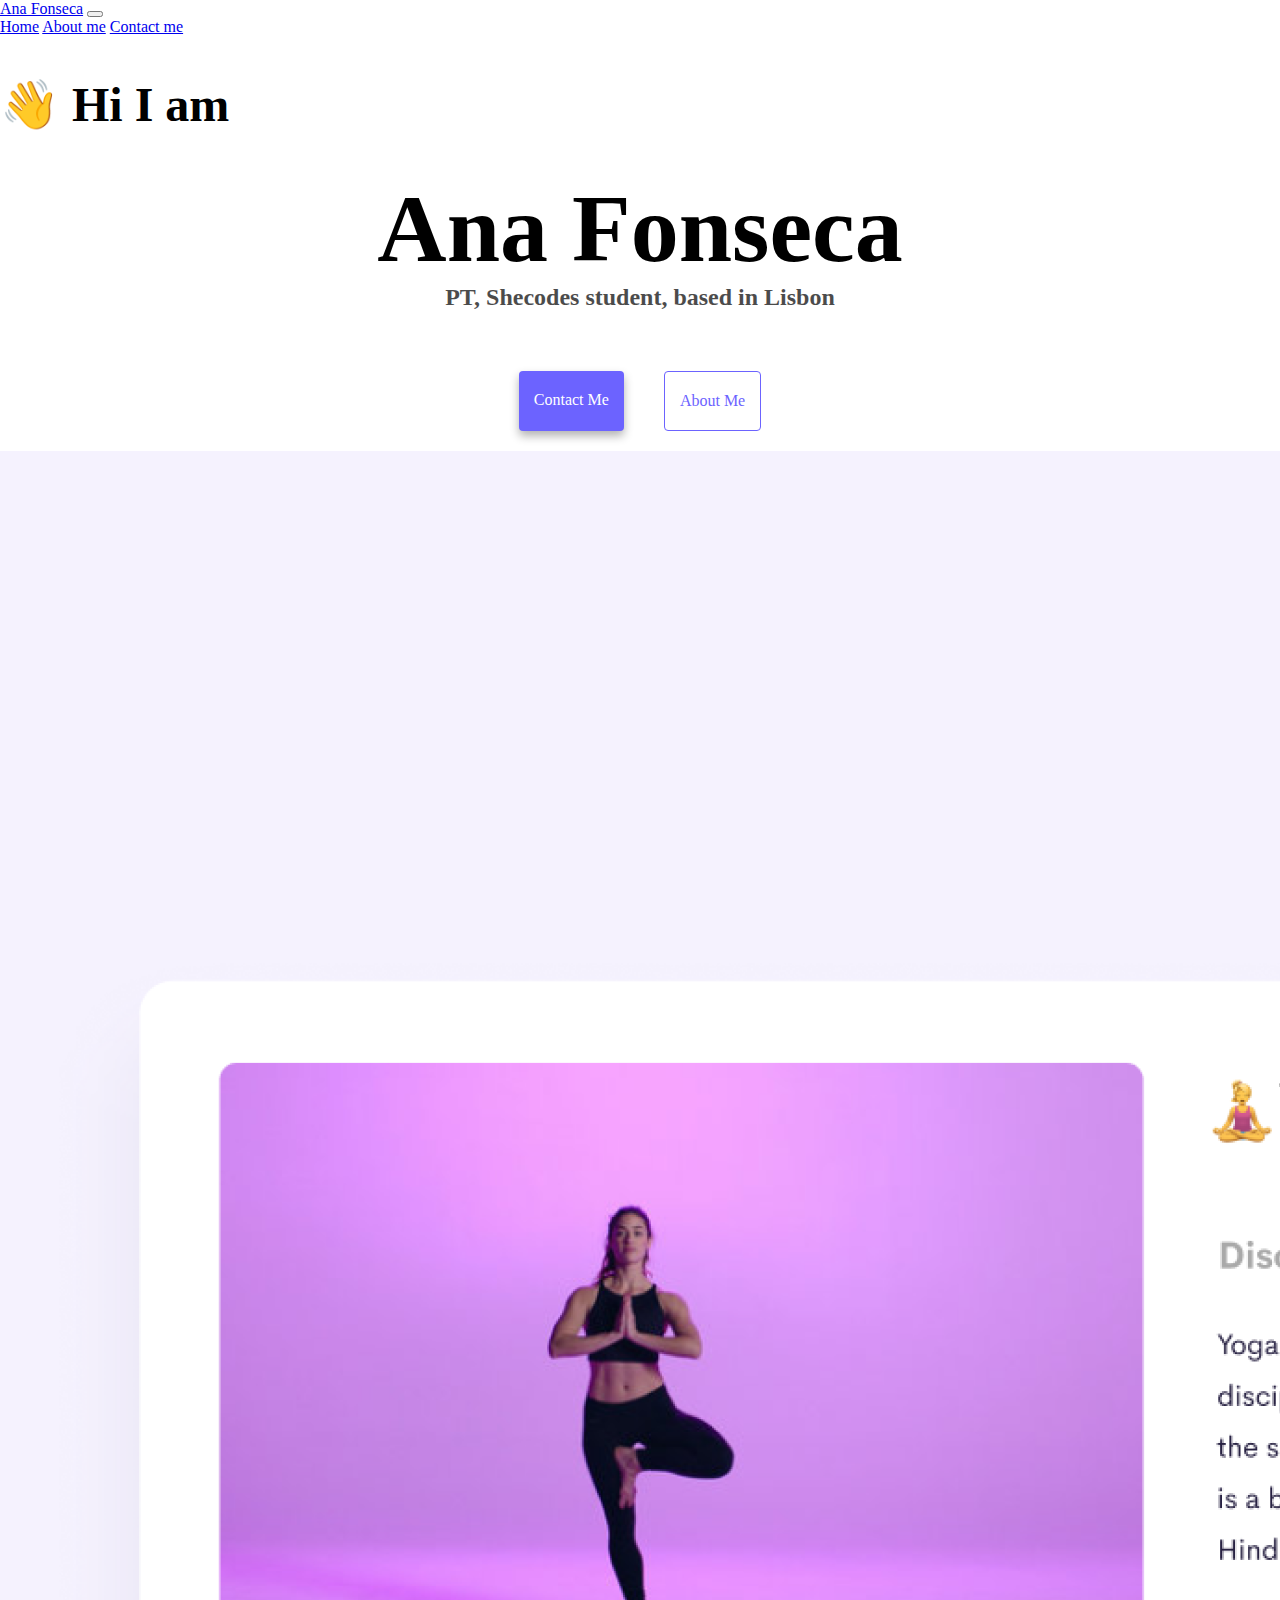
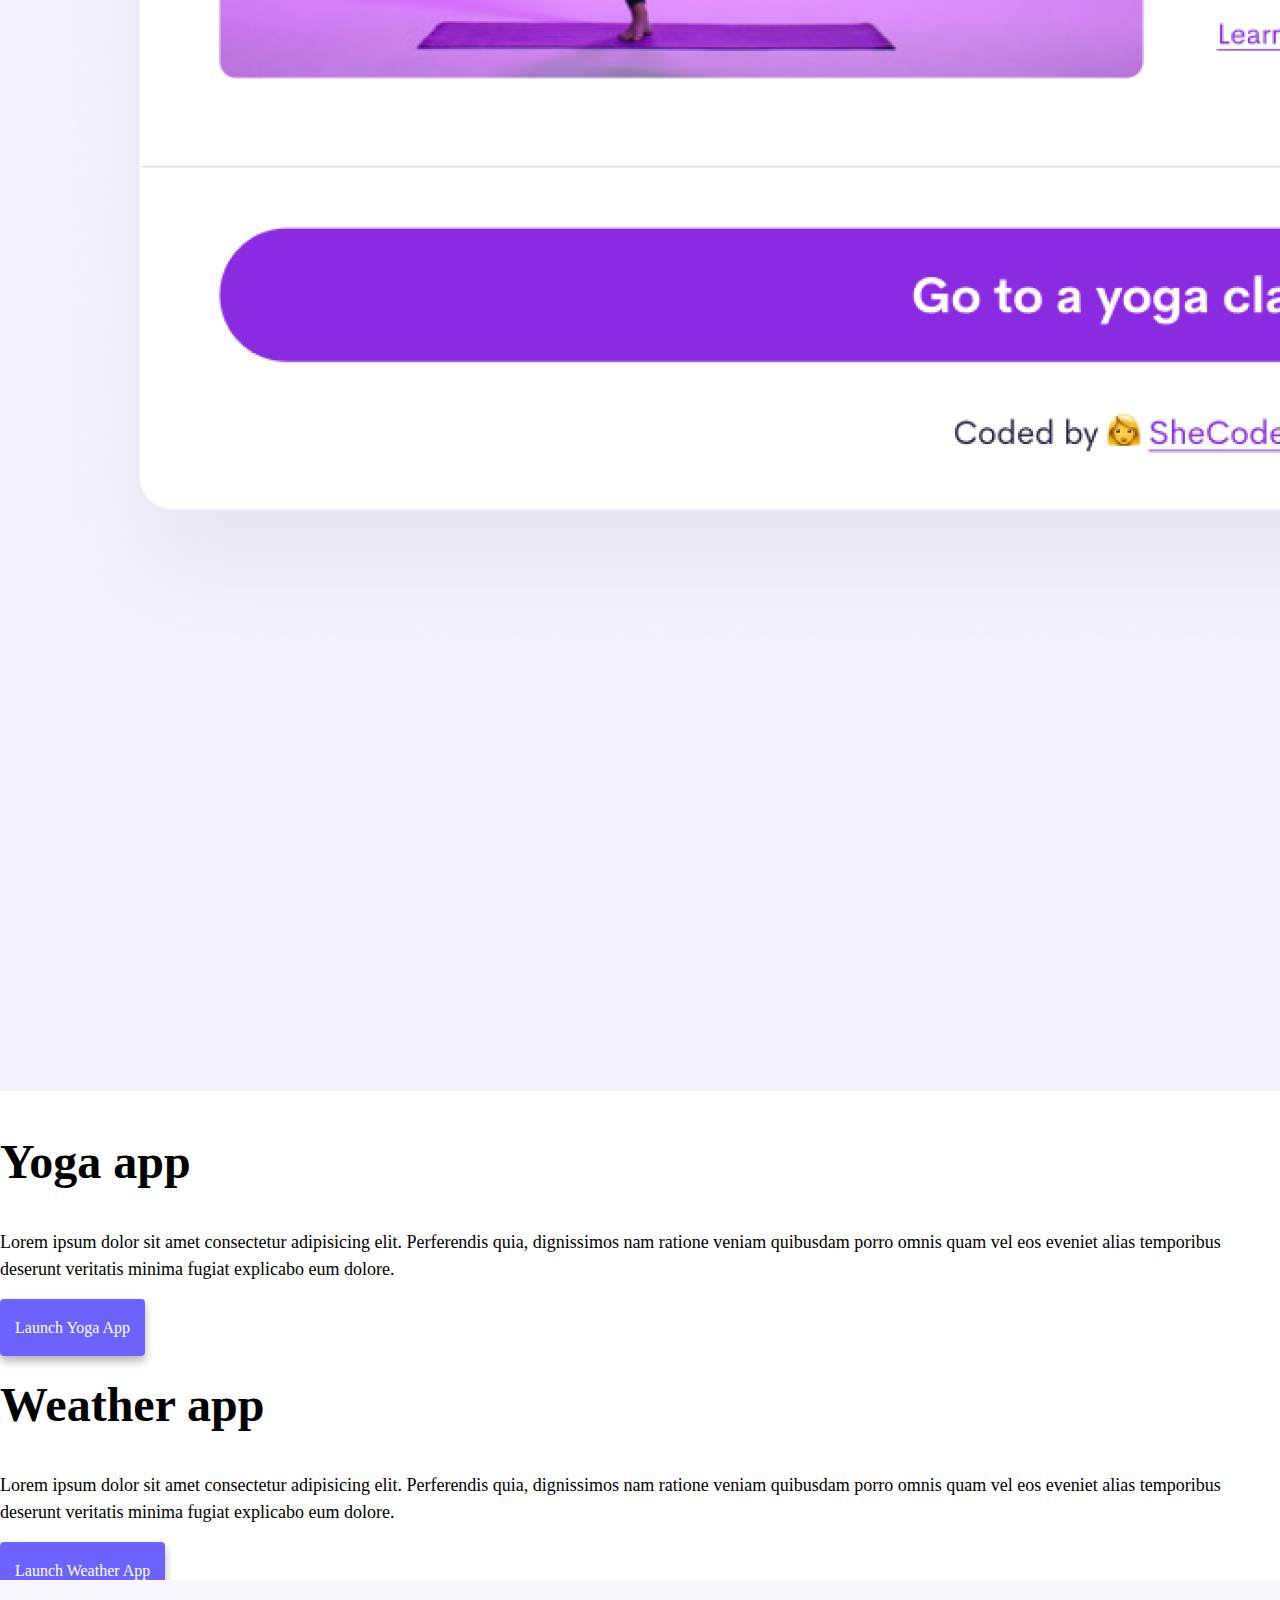
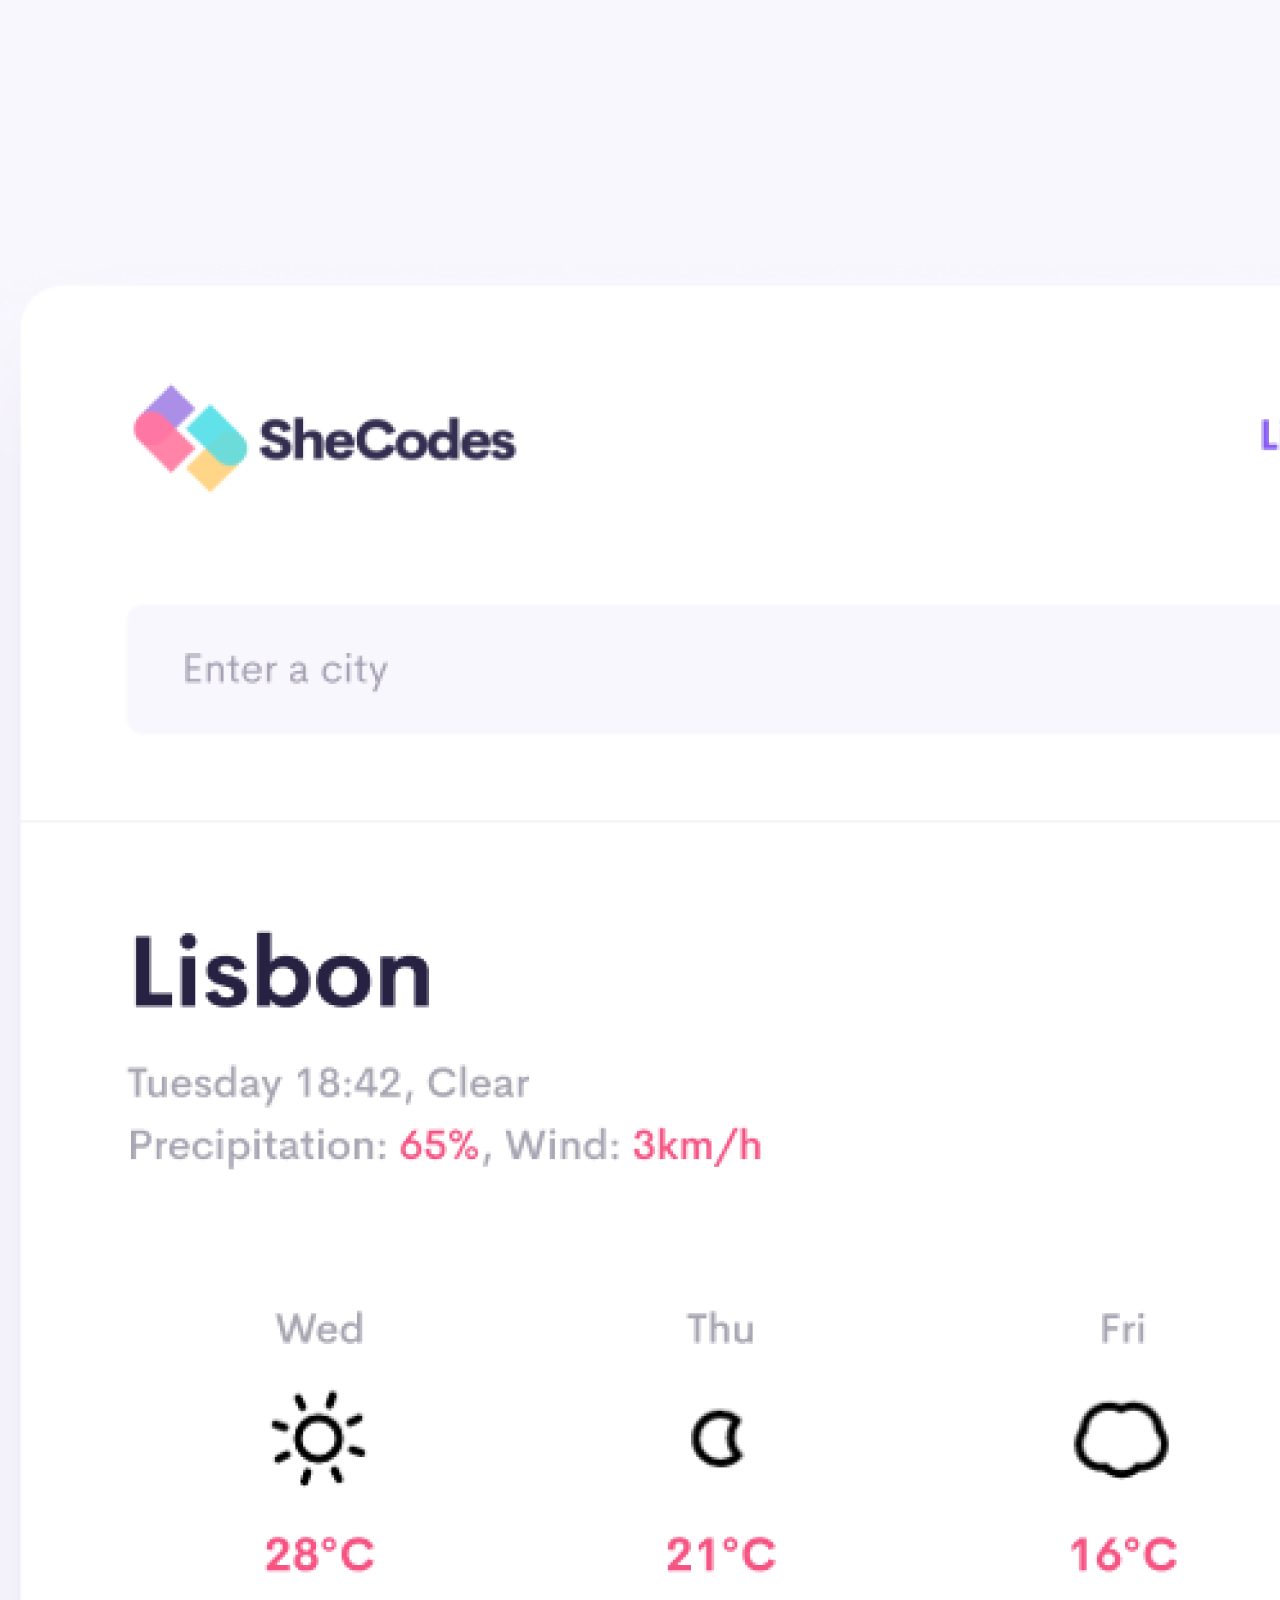
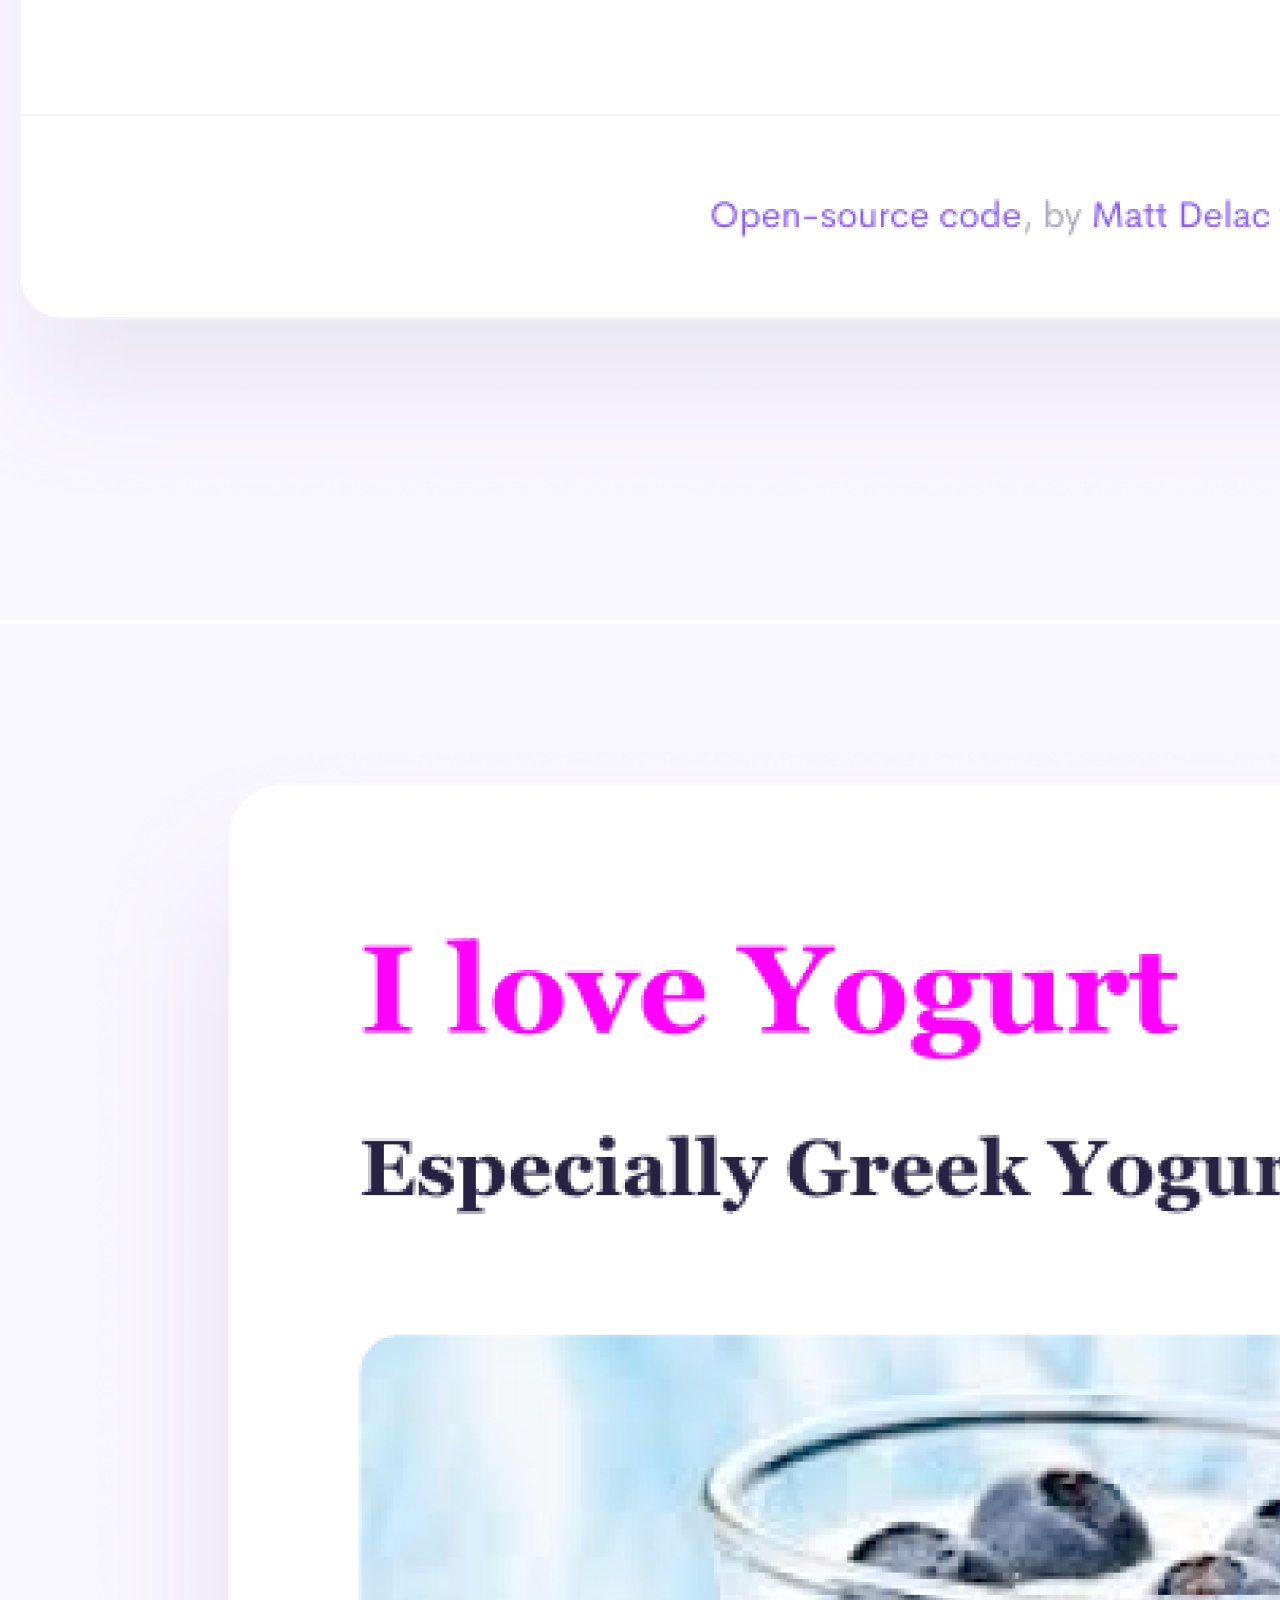
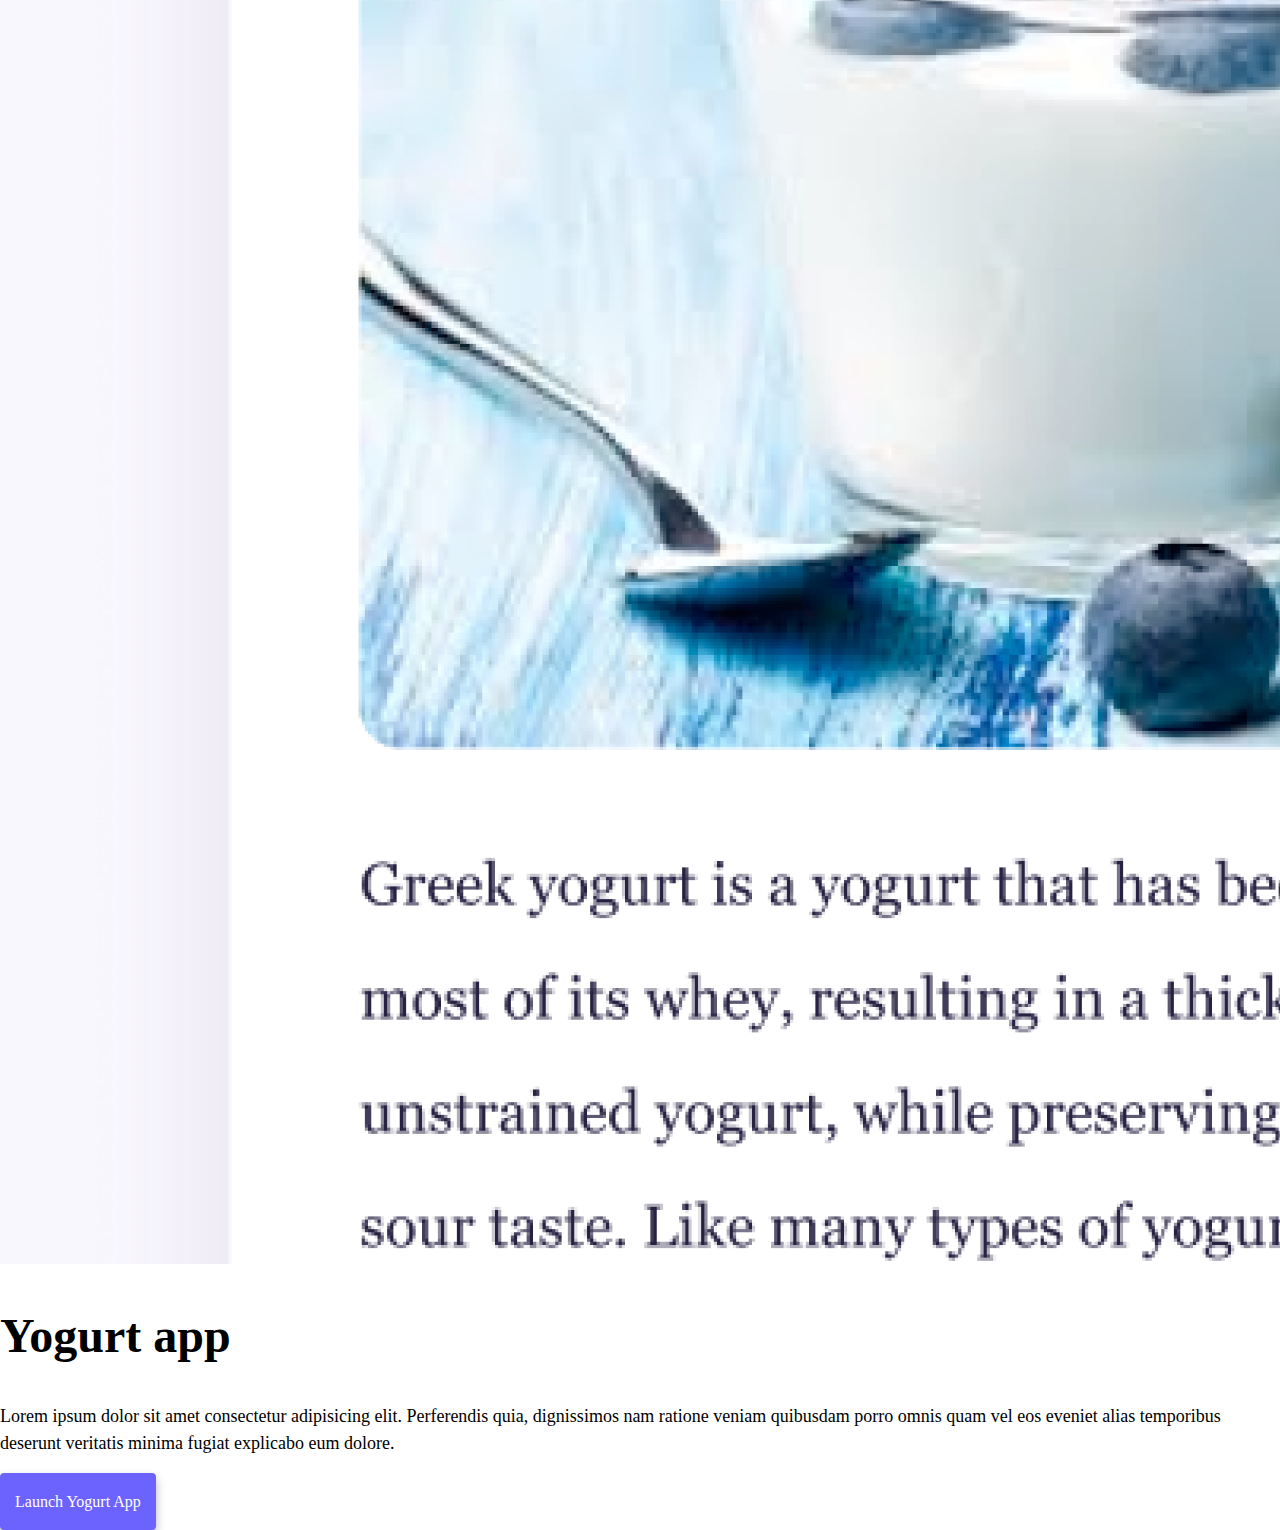
<file: index.html>
<!DOCTYPE html>
<html lang="en">
  <head>
    <meta charset="UTF-8" />
    <meta http-equiv="X-UA-Compatible" content="IE=edge" />
    <meta name="viewport" content="width=device-width, initial-scale=1.0" />
    <title>Frontend Student - Ana Fonseca</title>
    <meta name="description" content="Get to know my work developed under a Shecodes frontend coding course." />
    <link
      href="https://cdn.jsdelivr.net/npm/bootstrap@5.1.3/dist/css/bootstrap.min.css"
      rel="stylesheet"
      integrity="sha384-1BmE4kWBq78iYhFldvKuhfTAU6auU8tT94WrHftjDbrCEXSU1oBoqyl2QvZ6jIW3"
      crossorigin="anonymous"
    />
    <link rel="stylesheet" href="style.css" />
    <script
      src="https://cdn.jsdelivr.net/npm/bootstrap@5.1.3/dist/js/bootstrap.bundle.min.js"
      integrity="sha384-ka7Sk0Gln4gmtz2MlQnikT1wXgYsOg+OMhuP+IlRH9sENBO0LRn5q+8nbTov4+1p"
      crossorigin="anonymous"
    ></script>
  </head>
  <body>

<nav class="navbar navbar-expand-lg navbar-light bg-light">
      <div class="container-fluid">
        <a class="navbar-brand" href="index.html">Ana Fonseca</a>
        <button
          class="navbar-toggler"
          type="button"
          data-bs-toggle="collapse"
          data-bs-target="#navbarNavAltMarkup"
          aria-controls="navbarNavAltMarkup"
          aria-expanded="false"
          aria-label="Toggle navigation">
          <span class="navbar-toggler-icon"></span>
        </button>
        <div class="collapse navbar-collapse" id="navbarNavAltMarkup">
          <div class="navbar-nav">
            <a class="nav-link active" aria-current="page" href="index.html"
              >Home</a
            >
            <a class="nav-link" href="about.html">About me</a>
            <a class="nav-link" href="about.html#contact">Contact me</a>
          </div>
        </div>
      </div>
    </nav>

    <h2 class="text-center mt-5">👋 Hi I am</h2>
    <h1>Ana Fonseca</h1>
    <h3>PT, Shecodes student, based in Lisbon</h3>
    <div class="navigation-links">
      <a href="about.html#contact" class="contact-link">Contact me</a>
      <a href="about.html" class="about-link">About me</a>
    </div>

    <div class="container">
      <div class="row">
        <div class="col-sm-6">
          <img class="img-fluid d-none d-sm-block" src="images/yoga.png" alt="My yoga website"/>
        </div>
        
        <div class="col-sm-6 style-center">
          <h2 class="mt-5">Yoga app</h2>
          <p>
        Lorem ipsum dolor sit amet consectetur adipisicing elit. 
        Perferendis quia, dignissimos nam ratione veniam quibusdam porro omnis 
        quam vel eos eveniet alias temporibus deserunt veritatis minima fugiat 
        explicabo eum dolore.
        </p>
        <br />
        <a href="#" class="app-links">Launch Yoga app</a>
        </div>

        <div class="col-sm-6 style-center">
          <h2 class="mt-5">Weather app</h2>
          <p>
        Lorem ipsum dolor sit amet consectetur adipisicing elit. 
        Perferendis quia, dignissimos nam ratione veniam quibusdam porro omnis 
        quam vel eos eveniet alias temporibus deserunt veritatis minima fugiat 
        explicabo eum dolore.
        </p>
        <br />
        <a href="#" class="app-links">Launch Weather app</a>
        </div>

        <div class="col-sm-6">
          <img class="img-fluid d-none d-sm-block" src="images/weather.png" alt="My weather app image"/>
        </div>

        <div class="col-sm-6">
          <img class="img-fluid d-none d-sm-block" src="images/yogurt.png" alt="My greek yogurt website"/>
        </div>

        <div class="col-sm-6 mb-5 style-center">
          <h2 class="mt-5">Yogurt app</h2>
          <p>
        Lorem ipsum dolor sit amet consectetur adipisicing elit. 
        Perferendis quia, dignissimos nam ratione veniam quibusdam porro omnis 
        quam vel eos eveniet alias temporibus deserunt veritatis minima fugiat 
        explicabo eum dolore.
        </p>
        <br />
        <a href="#" class="app-links">Launch Yogurt app</a>
      </div>

    </div>
  </body>
</html>
</file>
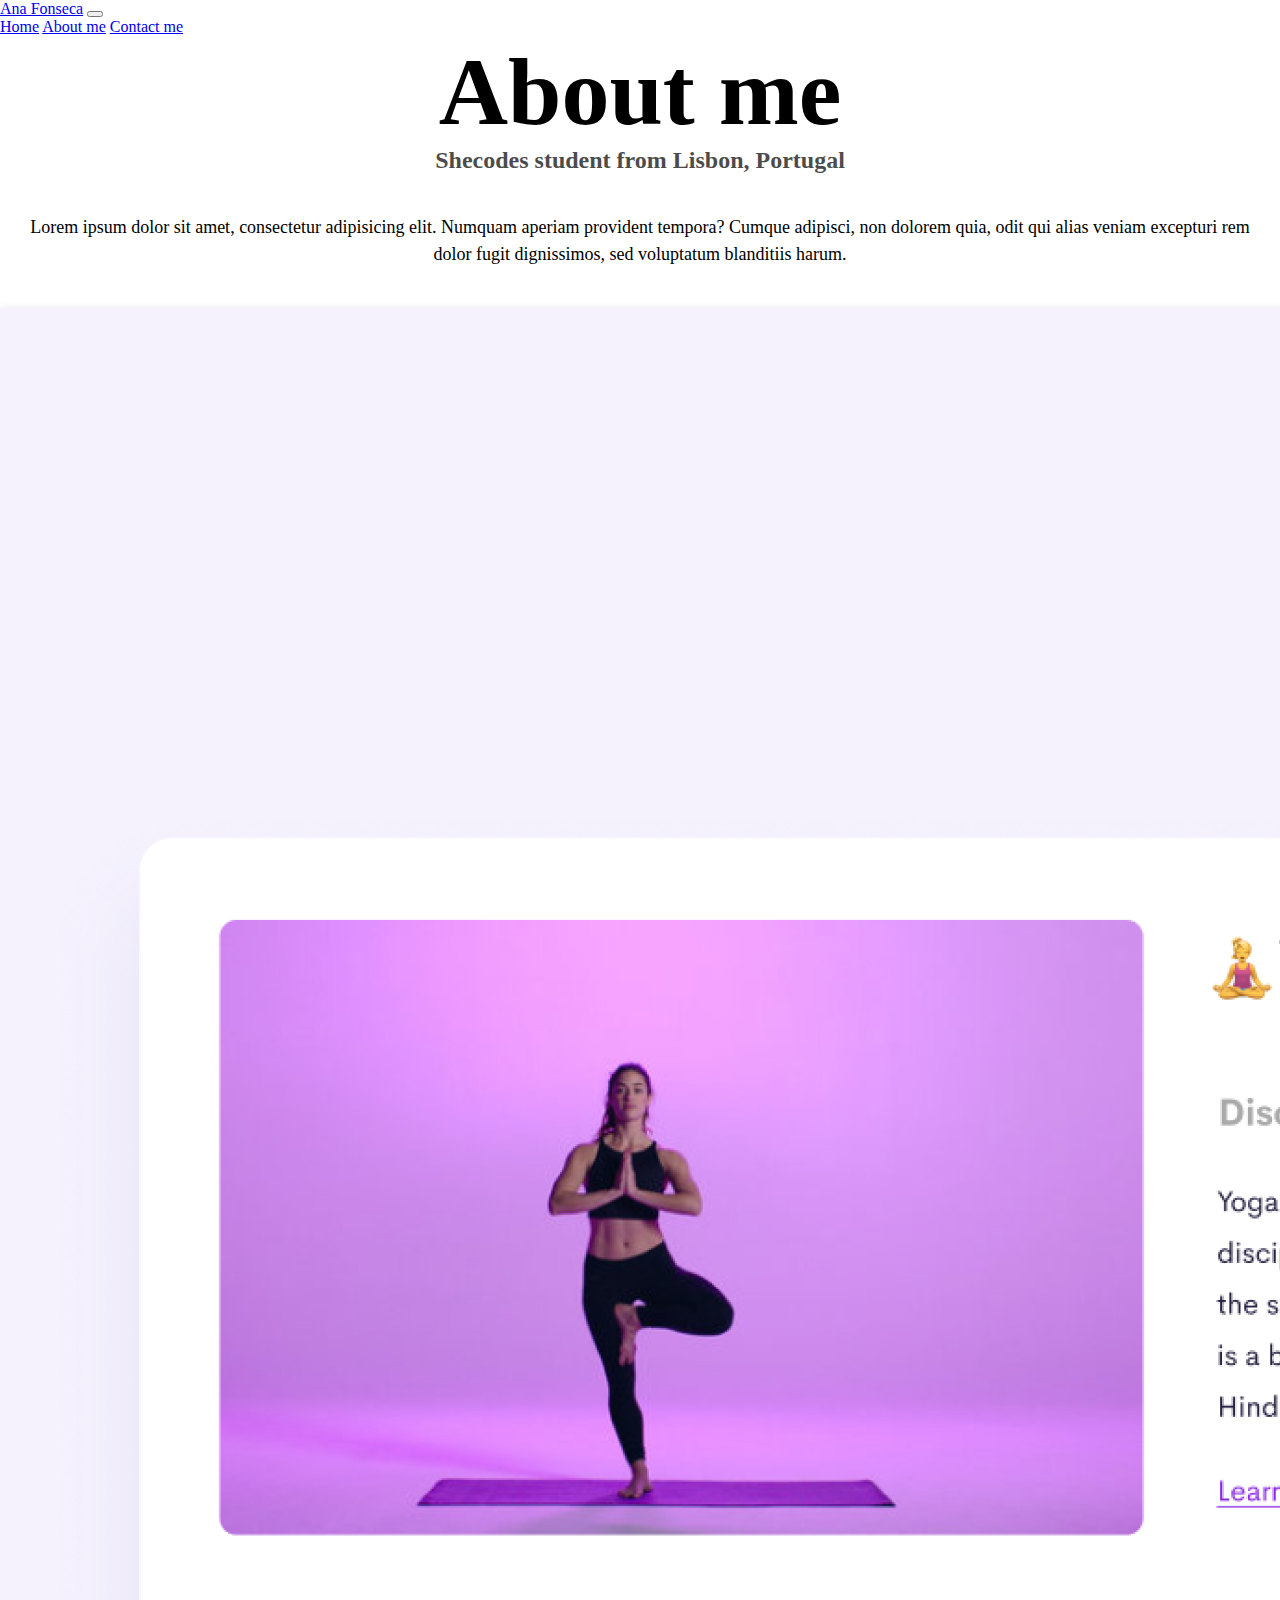
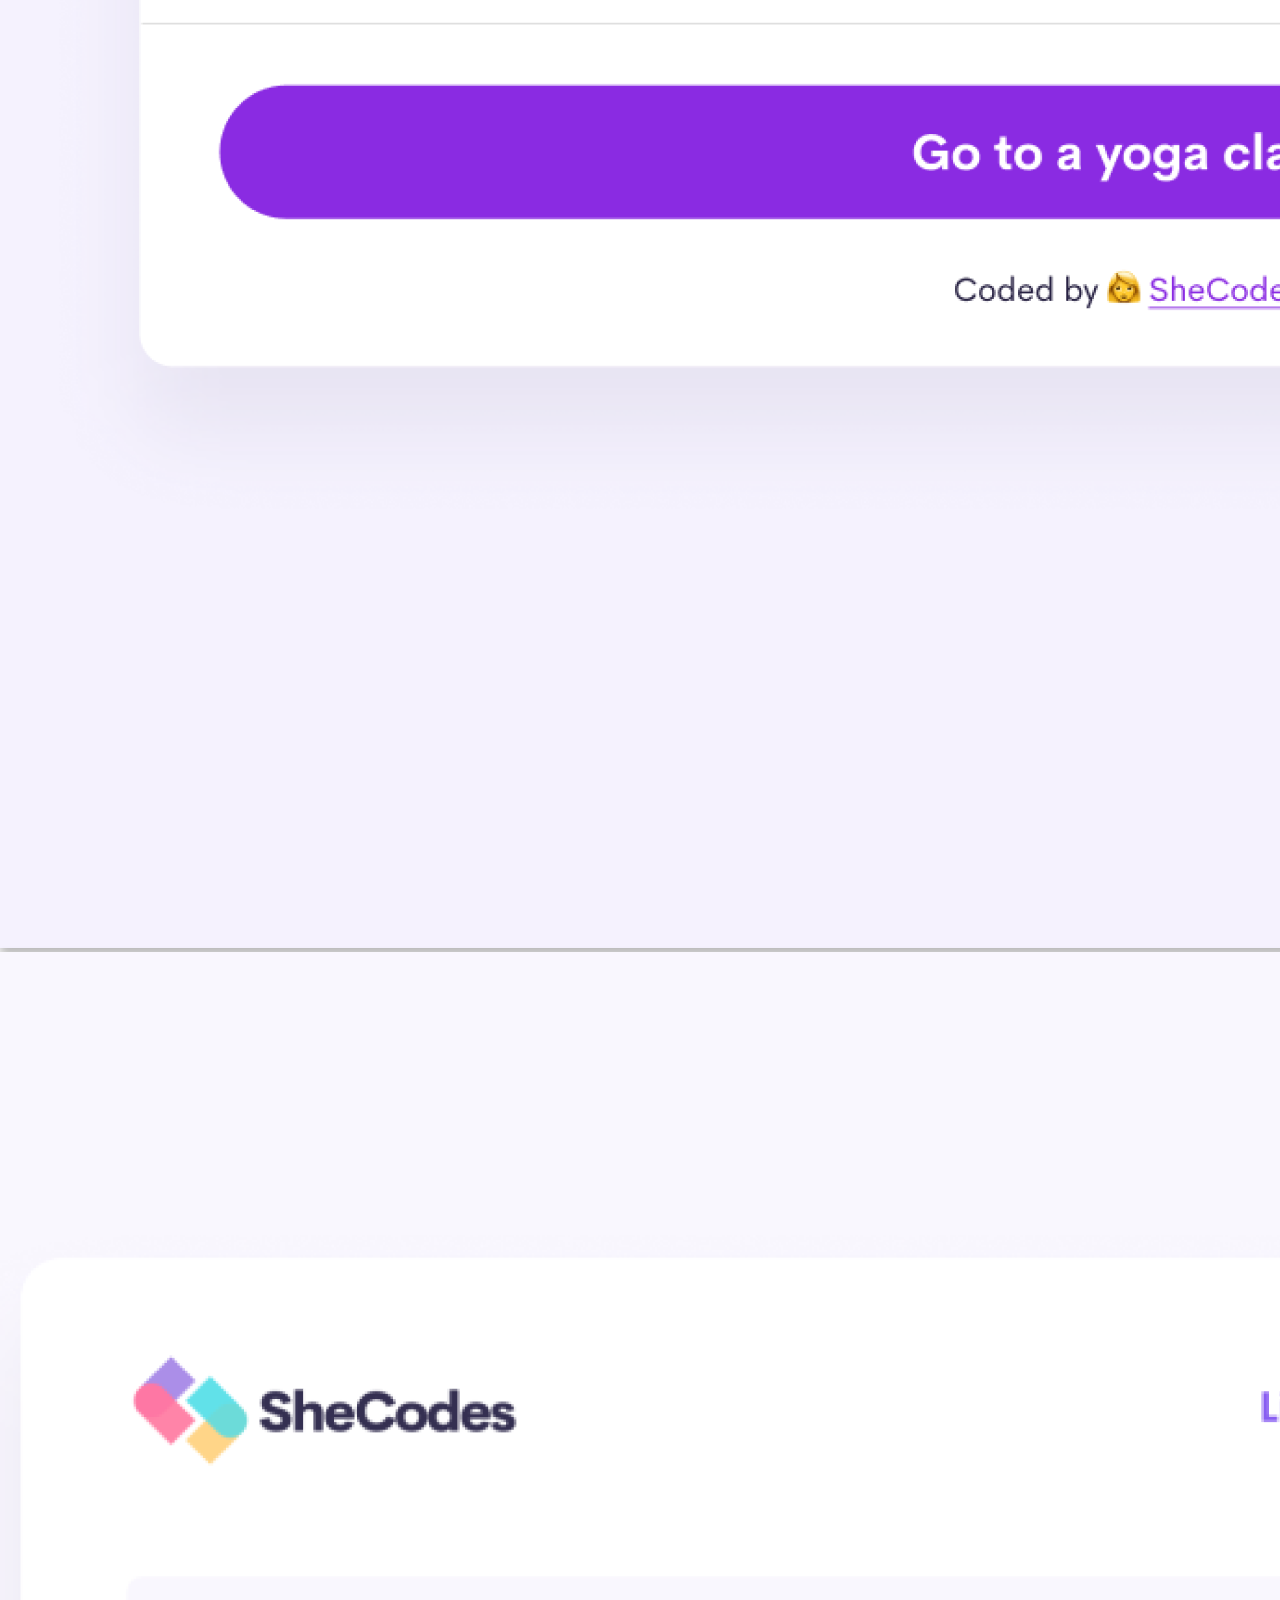
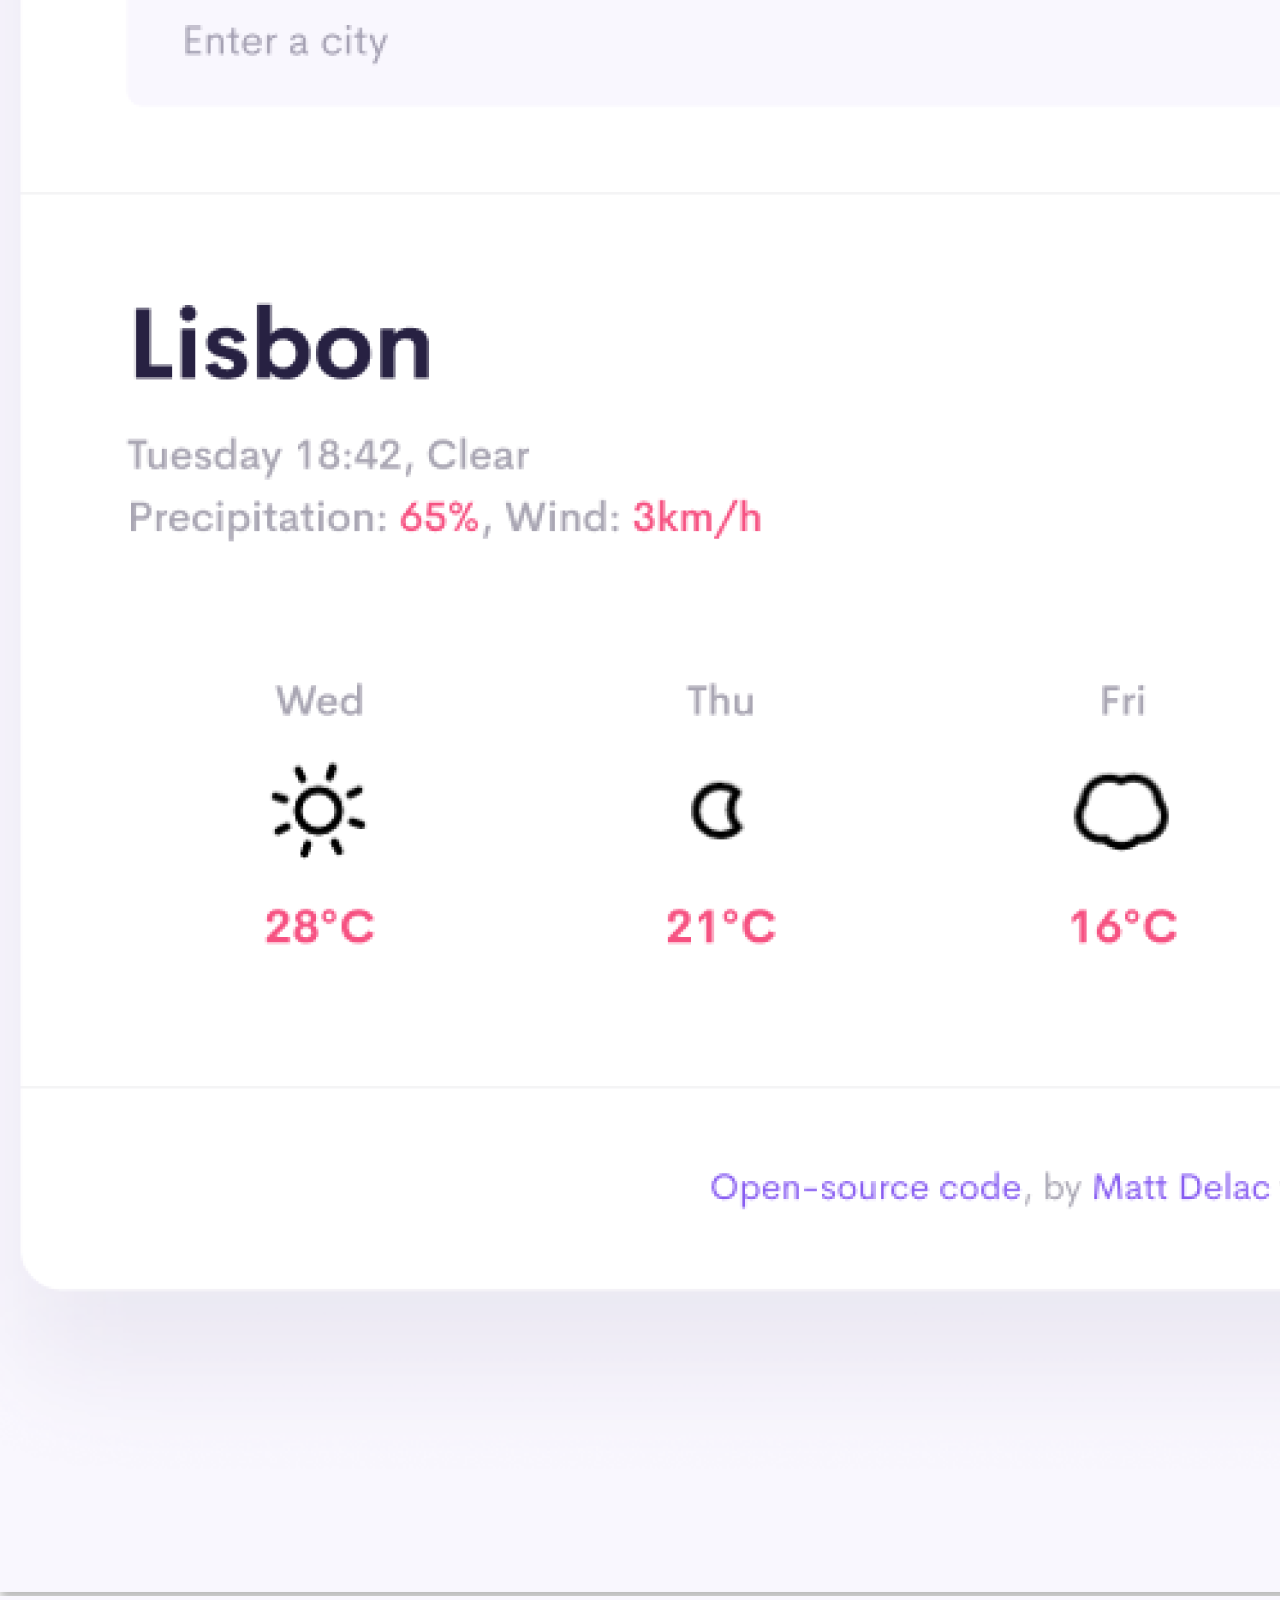
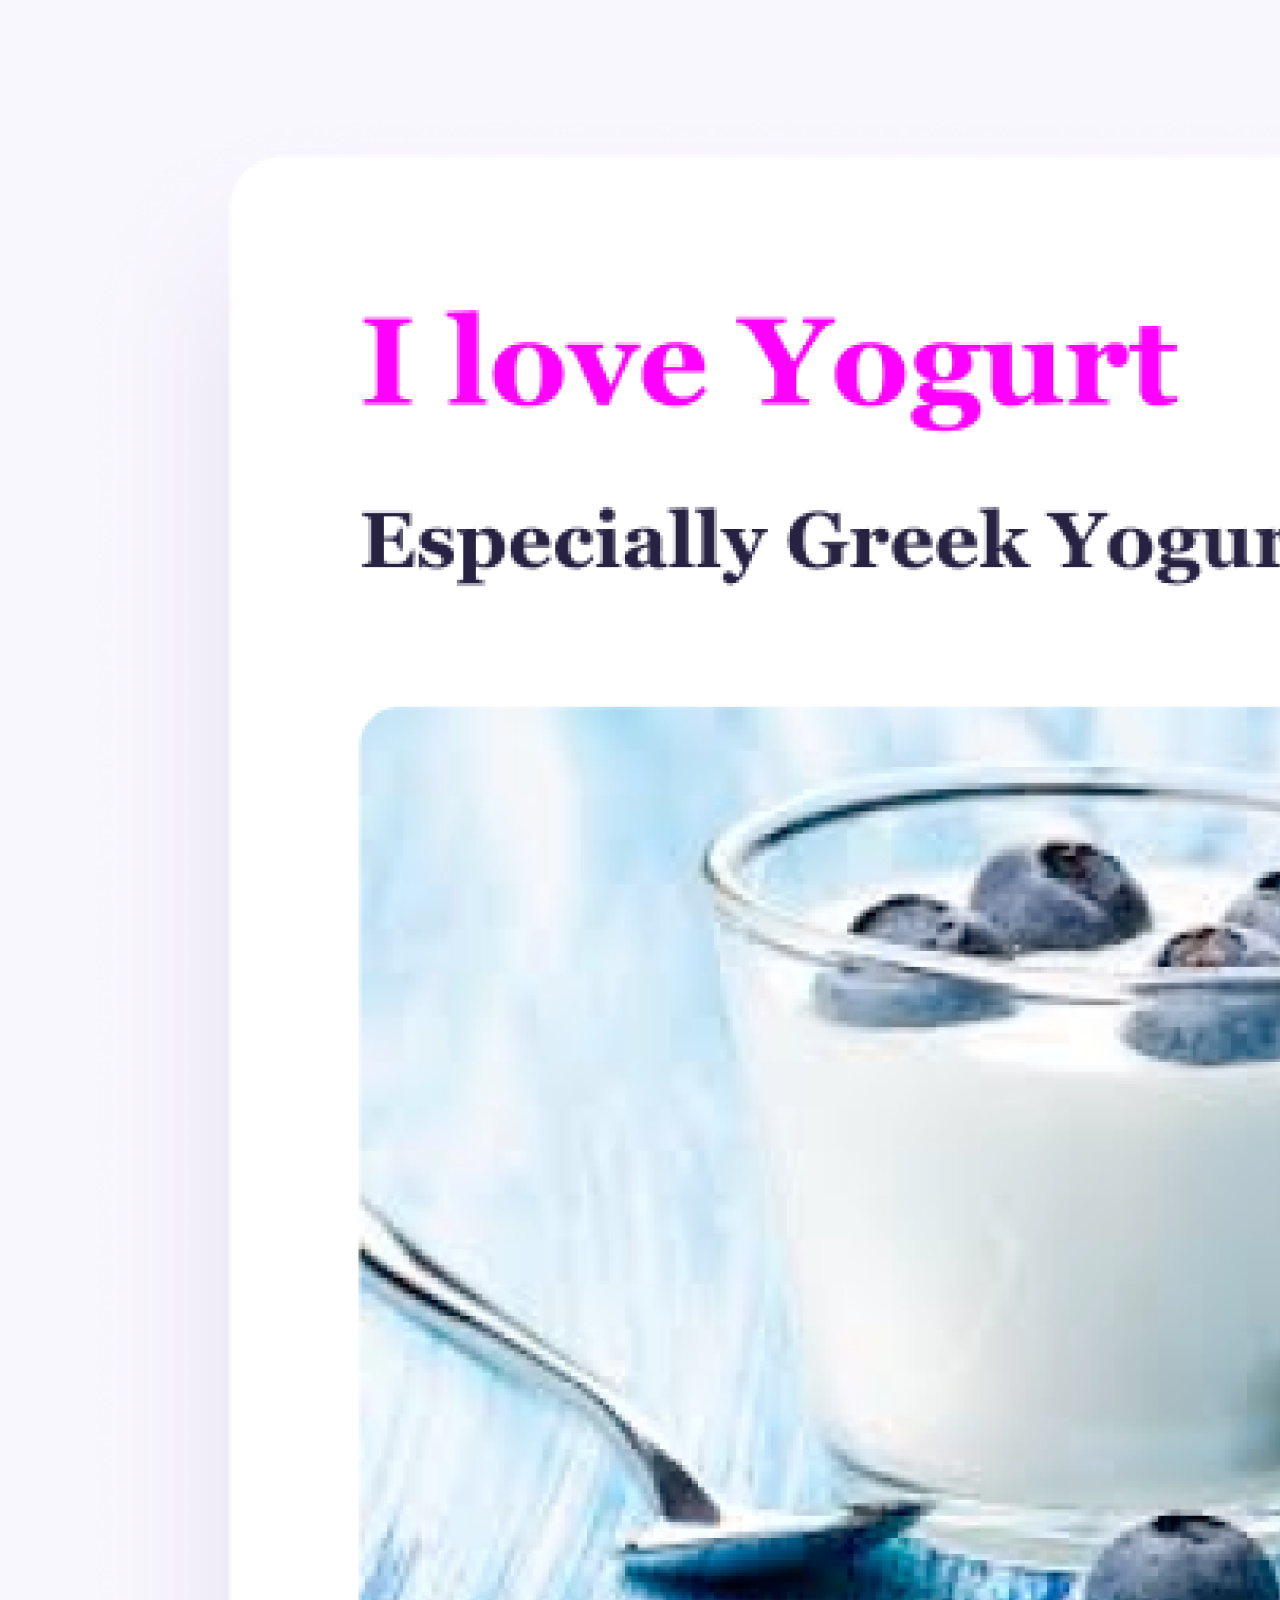
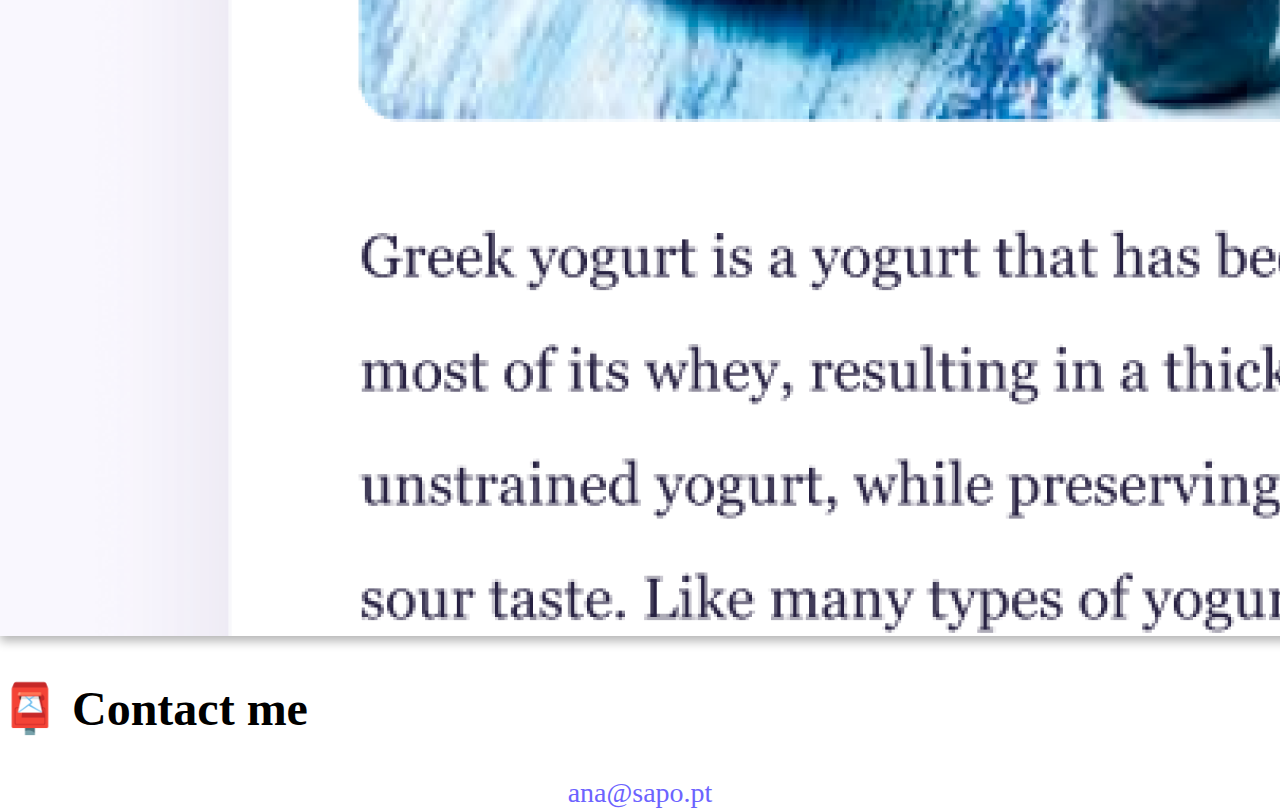
<file: about.html>
<!DOCTYPE html>
<html lang="en">
  <head>
    <meta charset="UTF-8" />
    <meta http-equiv="X-UA-Compatible" content="IE=edge" />
    <meta name="viewport" content="width=device-width, initial-scale=1.0" />
    <title>Frontend Student - About Me - Ana Fonseca</title>
    <link
      href="https://cdn.jsdelivr.net/npm/bootstrap@5.1.3/dist/css/bootstrap.min.css"
      rel="stylesheet"
      integrity="sha384-1BmE4kWBq78iYhFldvKuhfTAU6auU8tT94WrHftjDbrCEXSU1oBoqyl2QvZ6jIW3"
      crossorigin="anonymous"
    />
    <link rel="stylesheet" href="style.css" />
    <script
      src="https://cdn.jsdelivr.net/npm/bootstrap@5.1.3/dist/js/bootstrap.bundle.min.js"
      integrity="sha384-ka7Sk0Gln4gmtz2MlQnikT1wXgYsOg+OMhuP+IlRH9sENBO0LRn5q+8nbTov4+1p"
      crossorigin="anonymous"
    ></script>
  </head>
  <body>
    <nav class="navbar navbar-expand-lg navbar-light bg-light">
      <div class="container-fluid">
        <a class="navbar-brand" href="index.html">Ana Fonseca</a>
        <button
          class="navbar-toggler"
          type="button"
          data-bs-toggle="collapse"
          data-bs-target="#navbarNavAltMarkup"
          aria-controls="navbarNavAltMarkup"
          aria-expanded="false"
          aria-label="Toggle navigation"
        >
          <span class="navbar-toggler-icon"></span>
        </button>
        <div class="collapse navbar-collapse" id="navbarNavAltMarkup">
          <div class="navbar-nav">
            <a class="nav-link active" aria-current="page" href="index.html"
              >Home</a
            >
            <a class="nav-link" href="about.html">About me</a>
            <a class="nav-link" href="about.html#contact">Contact me</a>
          </div>
        </div>
      </div>
    </nav>

    <h1 class="mt-5">About me</h1>
    <h3>Shecodes student from Lisbon, Portugal</h3>
    <div class="about-paragraphs">
      <p>
        Lorem ipsum dolor sit amet, consectetur adipisicing elit. Numquam
        aperiam provident tempora? Cumque adipisci, non dolorem quia, odit qui
        alias veniam excepturi rem dolor fugit dignissimos, sed voluptatum
        blanditiis harum.
      </p>
    </div>
    <div class="container">
      <div class="row">
        <div class="col-sm-4">
          <img
            class="
              img-fluid
              rounded
              p-2
              border-light
              img-shadow
              d-none d-sm-block
            "
            src="images/yoga.png"
            alt="My yoga website"
          />
        </div>

        <div class="col-sm-4">
          <img
            class="
              img-fluid
              rounded
              p-2
              border-light
              img-shadow
              d-none d-sm-block
            "
            src="images/weather.png"
            alt="My weather app image"
          />
        </div>

        <div class="col-sm-4">
          <img
            class="
              img-fluid
              rounded
              p-2
              border-light
              img-shadow
              d-none d-sm-block
            "
            src="images/yogurt.png"
            alt="My greek yogurt website"
          />
        </div>
      </div>
    </div>

    <div id="contact">
      <h2 class="text-center mt-5">📮 Contact me</h2>
      <a href="mailto:ana@sapo.pt" class="email-link"> ana@sapo.pt </a>
    </div>
  </body>
</html>
</file>
<file: style.css>
:root {
  --primary-color: #6c63ff;
  --box-shadow: 0 5px 10px rgba(0, 0, 0, 0.3);
}

body {
  margin: 0px auto;
}

h1,
h3 {
  text-align: center;
  margin: 0;
}

h1 {
  font-size: 96px;
}

h2 {
  font-size: 48px;
}

h3 {
  font-size: 24px;
  opacity: 0.7;
}

p {
  border-radius: 4px;
  font-size: 18px;
  line-height: 1.5;
  text-align: left;
}

.navigation-links {
  display: flex;
  margin-top: 40px;
  justify-content: center;
}

.navigation-links a {
  margin: 20px;
  border-radius: 4px;
  padding: 20px 15px;
  text-decoration: none;
  text-transform: capitalize;
}

.contact-link {
  background: var(--primary-color);
  box-shadow: var(--box-shadow);
  color: white;
}

.about-link {
  color: var(--primary-color);
  border: 1px solid var(--primary-color);
}

.about-paragraphs {
  display: flex;
  margin: 30px 0;
}

.about-paragraphs p {
  text-align: center;
  margin: 10px;
}

.email-link {
  display: flex;
  justify-content: center;
  color: var(--primary-color);
  font-size: 28px;
  text-decoration: none;
}

.email-link:hover {
  text-decoration: underline;
}

.app-links {
  background: var(--primary-color);
  box-shadow: var(--box-shadow);
  color: white;
  border-radius: 4px;
  padding: 20px 15px;
  text-decoration: none;
  text-transform: capitalize;
}

.img-shadow {
  box-shadow: var(--box-shadow);
}

@media (max-width: 576px) {
  h1 {
    font-size: 45px;
  }

  h2 {
    font-size: 35px;
  }

  h3 {
    font-size: 20px;
    margin-top: 15px;
  }

  p {
    text-align: center;
  }

  .style-center {
    text-align: center;
  }
}
</file>
